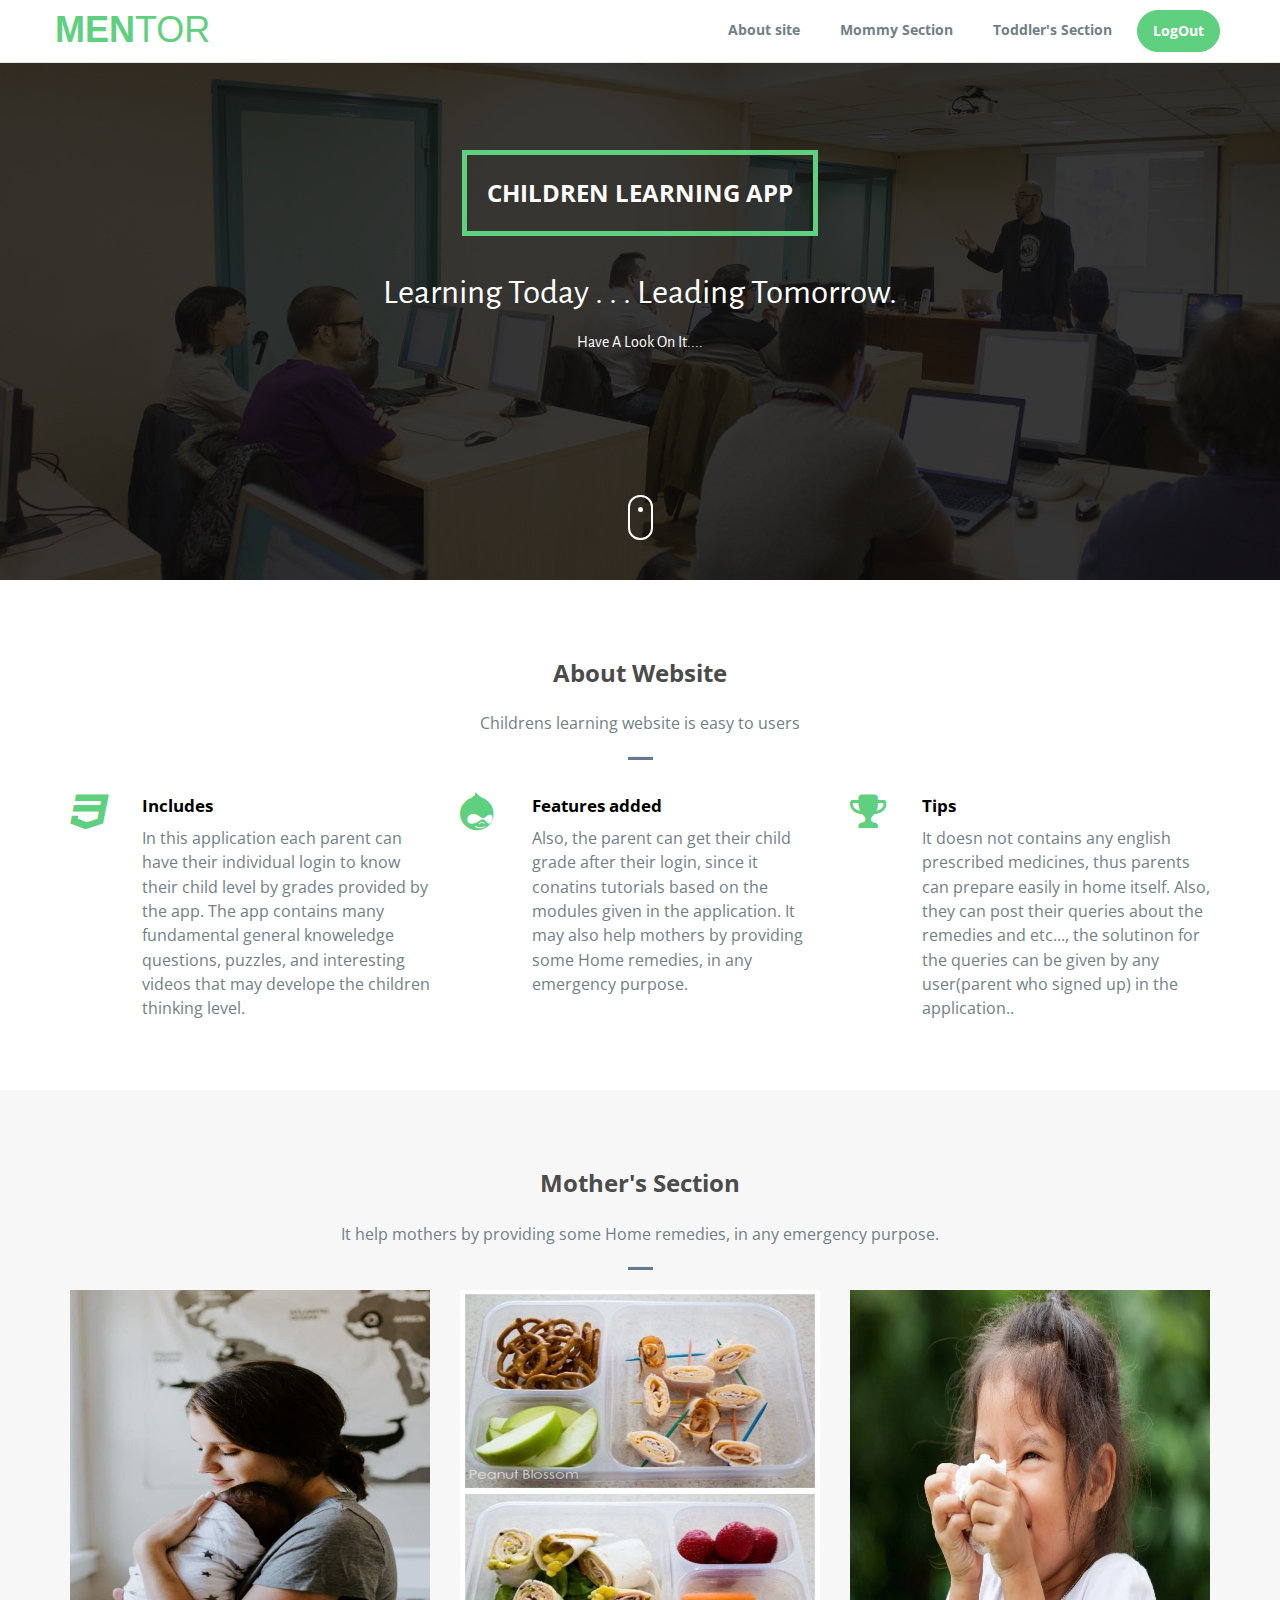
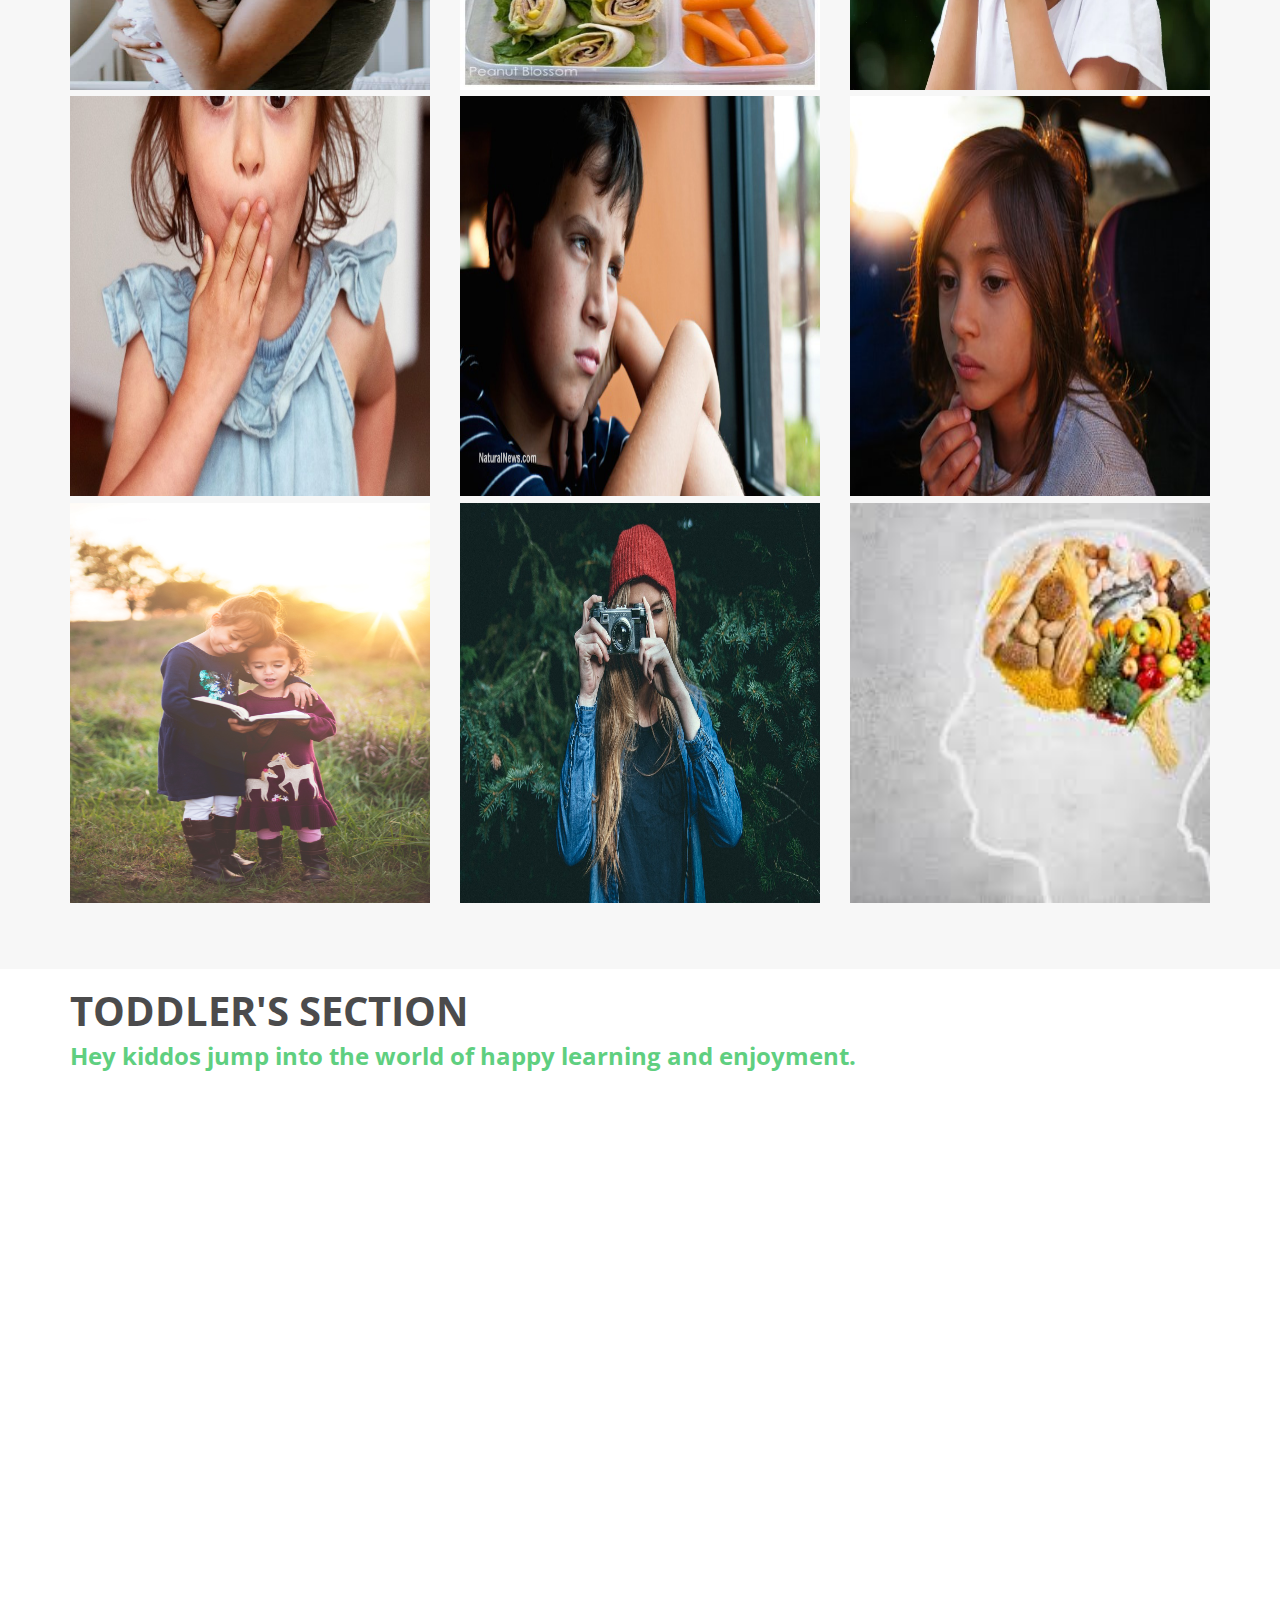
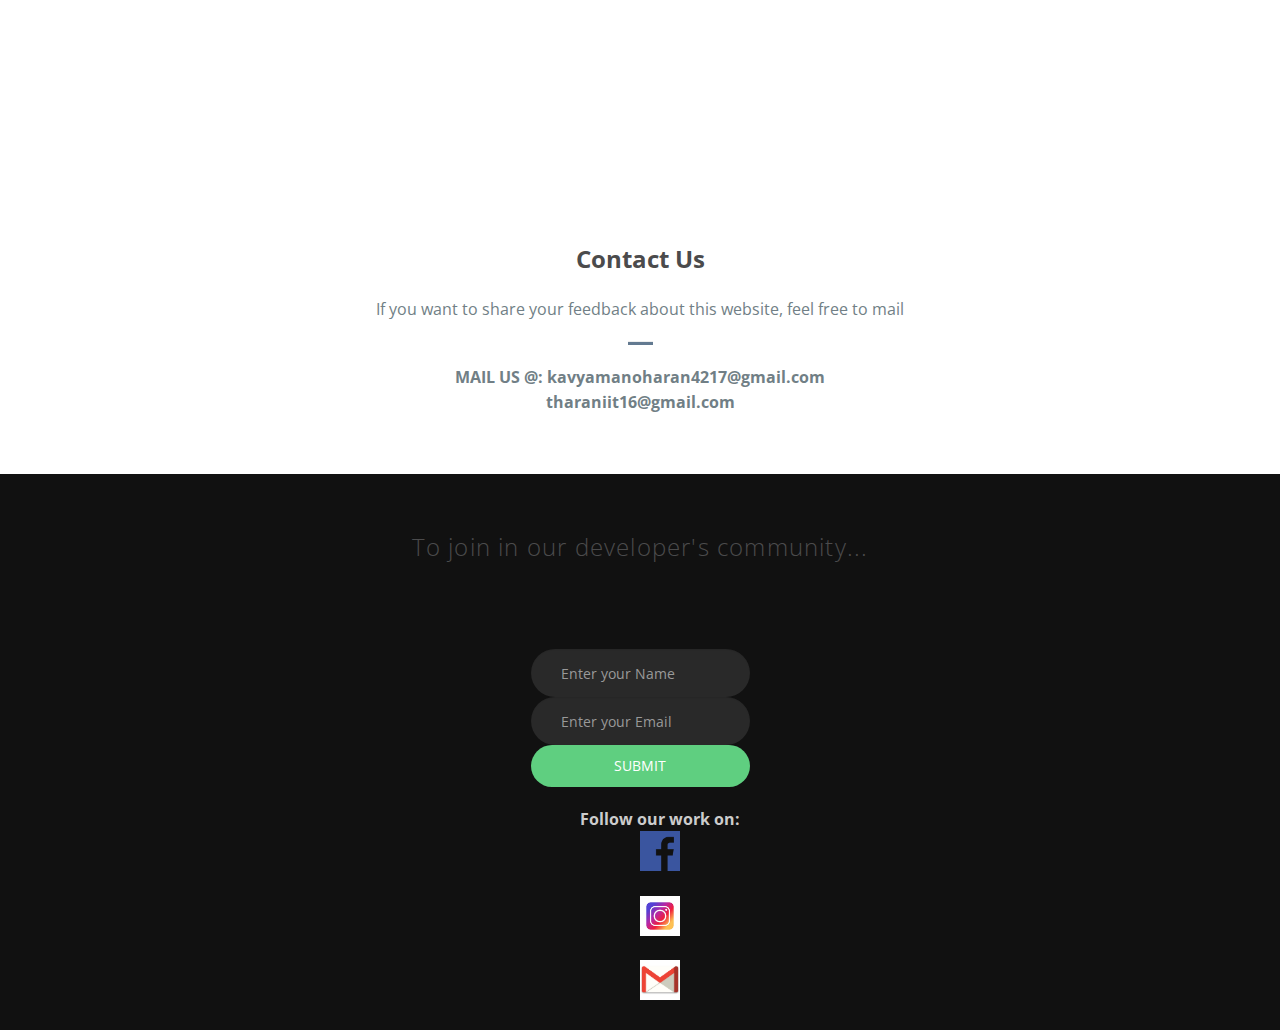
<file: index.html>
<!DOCTYPE html>
<html lang="en">

<head>
  <meta charset="utf-8">
  <meta name="viewport" content="width=device-width, initial-scale=1">
  <title>Child app</title>
  <meta name="description" content="Free Bootstrap Theme by BootstrapMade.com">
  <meta name="keywords" content="free website templates, free bootstrap themes, free template, free bootstrap, free website template">

  <link rel="stylesheet" type="text/css" href="https://fonts.googleapis.com/css?family=Open+Sans|Candal|Alegreya+Sans">
  <link rel="stylesheet" type="text/css" href="css/font-awesome.min.css">
  <link rel="stylesheet" type="text/css" href="css/bootstrap.min.css">
  <link rel="stylesheet" type="text/css" href="css/imagehover.min.css">
  <link rel="stylesheet" type="text/css" href="css/style.css">
  <!-- =======================================================
    Theme Name: Mentor
    Theme URL: https://bootstrapmade.com/mentor-free-education-bootstrap-theme/
    Author: BootstrapMade.com
    Author URL: https://bootstrapmade.com
  ======================================================= -->
</head>

<body>
  <!--Navigation bar-->
  <nav class="navbar navbar-default navbar-fixed-top">
    <div class="container">
      <div class="navbar-header">
        <button type="button" class="navbar-toggle" data-toggle="collapse" data-target="#myNavbar">
          <span class="icon-bar"></span>
          <span class="icon-bar"></span>
          <span class="icon-bar"></span>
        </button>
        <a class="navbar-brand" href="index.html">Men<span>tor</span></a>
      </div>
      <div class="collapse navbar-collapse" id="myNavbar">
        <ul class="nav navbar-nav navbar-right">
          <li><a href="#feature">About site</a></li>
      <!--<li><a href="#" data-target="#login" data-toggle="modal">LogIn</a></li>
      <li><a href="#" data-target="#signup" data-toggle="modal">SignUp</a></li>-->
          <li><a href="#organisations">Mommy Section</a></li>
      <li><a href="#toddler">Toddler's Section</a></li>

          <!--<li><a href="#courses">Courses</a></li>
          <li><a href="#pricing">Pricing</a></li>-->
          
          <li class="btn-trial"><a href="tk1.html">LogOut</a></li>
        </ul>
      </div>
    </div>
  </nav>
  <!--/ Navigation bar-->
  <!--Modal box-->
  <!--/ Modal box-->
  <!--sign up-->
  <!--/ Modal box-->

  <!--Banner-->
  <div class="banner">
    <div class="bg-color">
      <div class="container">
        <div class="row">
          <div class="banner-text text-center">
            <div class="text-border">
              <h2 class="text-dec">CHILDREN LEARNING APP</h2>
            </div>
            <div class="intro-para text-center quote">
              <p class="big-text">Learning Today . . . Leading Tomorrow.</p>
              <p class="small-text">Have A Look On It....</p>
              <!--<a href="#footer" class="btn get-quote">GET A QUOTE</a>-->
            </div>
            <a href="#feature" class="mouse-hover">
              <div class="mouse"></div>
            </a>
          </div>
        </div>
      </div>
    </div>
  </div>
  <!--/ Banner-->
  <!--About us-->
  <section id="feature" class="section-padding">
    <div class="container">
      <div class="row">
        <div class="header-section text-center">
          <h2>About Website</h2>
          <p>Childrens learning website is easy to users</p>
          <hr class="bottom-line">
        </div>
        <div class="feature-info">
          <div class="fea">
            <div class="col-md-4">
              <div class="heading pull-right">
                <h4>Includes</h4>
                <p>In this application each parent can have their individual login to know their child level by grades provided by the app.
The app contains many fundamental general knoweledge questions, puzzles, and interesting videos that may develope the children thinking level.</p>
              </div>
              <div class="fea-img pull-left">
                <i class="fa fa-css3"></i>
              </div>
            </div>
          </div>
          <div class="fea">
            <div class="col-md-4">
              <div class="heading pull-right">
                <h4>Features added</h4>
                <p>Also, the parent can get their child grade after their login, since it conatins tutorials based on the modules given in the application.  
It may also help mothers by providing some Home remedies, in any emergency purpose.</p>
              </div>
              <div class="fea-img pull-left">
                <i class="fa fa-drupal"></i>
              </div>
            </div>
          </div>
          <div class="fea">
            <div class="col-md-4">
              <div class="heading pull-right">
                <h4>Tips</h4>
                <p>It doesn not contains any english prescribed medicines, thus parents can prepare easily in home itself.
Also, they can post their queries about the remedies and etc..., the solutinon for the queries can be given by any user(parent who signed up) in the application..</p>
              </div>
              <div class="fea-img pull-left">
                <i class="fa fa-trophy"></i>
              </div>
            </div>
          </div>
        </div>
      </div>
    </div>
  </section>
  <!--/ About us-->
  <!--mommy section-->
    <section id="organisations" class="section-padding">
    <div class="container">
      <div class="row">
        <div class="header-section text-center">
          <h2>Mother's Section</h2>
          <p> It help mothers by providing some Home remedies, in any emergency purpose.</p>
          <hr class="bottom-line">
        </div>
      </div>
    </div>
    <div class="container">
      <div class="row">
        <div class="col-md-4 ">
          <figure class="imghvr-fold-up">
            <img src="img/kelly-sikkema-1156189-unsplash-685x1024.jpg" class="img-responsive" style=" height: 400px; width: 400px;">
            <figcaption>
              <h3>Sleeping disorder</h3>
              <p>We look extensively at feeding, development, weight gain, and your child’s circadian rhythm to determine the best way to find sleep.

If there is an underlying feeding issue, finding sleep will be a challenge. Lots of tears and feeding may be compromised. We look at the entire picture and if there is something that needs to be addressed prior to working on sleep, we will help you or find you the health professional to address it, then work on sleep together.

This is a vital step for all families looking for sleep because sleep comes easily when we ensure your child is ready for it.

</p>
            </figcaption>
            <a href="#"></a>
          </figure>
        </div>

        <div class="col-md-4 ">
          <figure class="imghvr-fold-up">
            <img src="img/19ef81ca495b3e4f6fd92609fe2be7cd.jpg " class="img-responsive" style=" height: 400px; width: 400px" >
            <figcaption> 
              <h3>Feeding</h3>
              <p>The support component includes us communicating with both you and your child through phone and email to ensure things are going well, sleep and behaviour is improving.

We want to leave your child feeling positive about her newfound sleep habits.
</p>
            </figcaption>
            <a href="#"></a>
          </figure>
        </div>
        <div class="col-md-4 ">
          <figure class="imghvr-fold-up">
            <img src="img/kids-remedies-cold-cough-flu-runny-nose-stomachache-sickness-1024x796.webp" class="img-responsive"  style=" height: 400px; width: 400px;">
            <figcaption>
              <h3>Coughing</h3>
              <p>Push Liquids. Warm or very cold liquids make excellent cough remedies for kids because they thin out mucus, making it easier to cough up. Plus, liquids soothe a raw throat and keep your little one hydrated. Have your child drink ice water, cold or warm juice, or decaffeinated tea mixed with honey.</p>
            </figcaption>
            <a href="#"></a>
          </figure>
        </div>
        <div class="col-md-4">
          <figure class="imghvr-fold-up">
            <img src="img/andre-guerra-676198-unsplash-2056766785-1529544967574.jpg" class="img-responsive" style=" height: 400px;">
            <figcaption>
              <h3>Toothache</h3>
              <p>Floss. Help your child floss to remove any food particles that may be wedged between the teeth and could be causing pain.
Rinse with warm salt water. ...
Use a cold compress. ...
Give the child ibuprofen or acetaminophen. ...
</p>
            </figcaption>
            <a href="#"></a>
          </figure>
        </div>
        <div class="col-md-4 ">
          <figure class="imghvr-fold-up">
            <img src="img/Boy-Teen-Depressed-Sad-Upset.jpg" class="img-responsive"  style=" height: 400px;">
            <figcaption>
              <h3>Fever</h3>
              <p>Place a cool, damp washcloth on your child's forehead while she rests.
Give your child a lukewarm tub bath or a sponge bath. ...
Offer your child plenty of fluids and chilled foods, such as ice pops and yogurt.
</p>
            </figcaption>
            <a href="#"></a>
          </figure>
        </div>
        <div class="col-md-4">
          <figure class="imghvr-fold-up">
            <img src="img/joseph-gonzalez-343348-unsplash.jpg" class="img-responsive"  style=" height: 400px; width: 400px;">
            <figcaption>
              <h3>Cold</h3>
              <p>Push Liquids. Warm or very cold liquids make excellent cough remedies for kids because they thin out mucus, making it easier to cough up. Plus, liquids soothe a raw throat and keep your little one hydrated. Have your child drink ice water, cold or warm juice, or decaffeinated tea mixed with honey.
</p>
            </figcaption>
            <a href="#"></a>
          </figure>
        </div>
          <div class="col-md-4">
          <figure class="imghvr-fold-up">
            <img src="img/ben-white-148435-unsplash.jpg" class="img-responsive"  style=" height: 400px; width: 400px;">
            <figcaption>
              <h3>Indigestion</h3>
              <p>Apple cider vinegar is a wonderful remedy for most ailemnts and indigestion makes the list too.  Add one spoon of the vinegar and honey in a cup of water and mix well.  Give this drink to the affected child.
</p>
            </figcaption>
            <a href="#"></a>
          </figure>
        </div>
        <div class="col-md-4">
          <figure class="imghvr-fold-up">
            <img src="img/course06.jpg" class="img-responsive"  style=" height: 400px; width: 400px;">
            <figcaption>
              <h3>Sore throat</h3>
              <p>Sip warm water/liquids.  Eat cold/frozen liquids.  Gargle with salt water.  Else suck hard candies.
</p>
            </figcaption>
            <a href="#"></a>
          </figure>
        </div>
        <div class="col-md-4">
          <figure class="imghvr-fold-up">
            <img src="img/images.jpg" class="img-responsive"  style=" height: 400px; width: 400px;">
            <figcaption>
              <h3>Nutrition Deficiency</h3>
              <p> Feed them more amount of nutrition rich food.  Apple is the basic food to be given to little toddlers in their growing phase of brain.  Give them more vegetables and more and more of water.
</p>
            </figcaption>
            <a href="#"></a>
          </figure>
        </div>




      </div>
    </div>
  </section>
    <!--/ Cta-->
  <!--work-shop-->
 <!-- <section id="work-shop" class="section-padding">
    <div class="container">
      <div class="row">
        <div class="header-section text-center">
          <h2>Upcoming Workshop</h2>
          <p>Lorem ipsum dolor sit amet, consectetur adipisicing elit. Exercitationem nesciunt vitae,<br> maiores, magni dolorum aliquam.</p>
          <hr class="bottom-line">
        </div>
        <div class="col-md-4 col-sm-6">
          <div class="service-box text-center">
            <div class="icon-box">
              <i class="fa fa-html5 color-green"></i>
            </div>
            <div class="icon-text">
              <h4 class="ser-text">Mentor HTML5 Workshop</h4>
            </div>
          </div>
        </div>
        <div class="col-md-4 col-sm-6">
          <div class="service-box text-center">
            <div class="icon-box">
              <i class="fa fa-css3 color-green"></i>
            </div>
            <div class="icon-text">
              <h4 class="ser-text">Mentor CSS3 Workshop</h4>
            </div>
          </div>
        </div>
        <div class="col-md-4 col-sm-6">
          <div class="service-box text-center">
            <div class="icon-box">
              <i class="fa fa-joomla color-green"></i>
            </div>
            <div class="icon-text">
              <h4 class="ser-text">Mentor Joomla Workshop</h4>
            </div>
          </div>
        </div>
      </div>
    </div>
  </section>
  <!--/ work-shop-->
  <!--Faculity member-->
  <!--<section id="faculity-member" class="section-padding">
    <div class="container">
      <div class="row">
        <div class="header-section text-center">
          <h2>Meet Our Faculty Member</h2>
          <p>Lorem ipsum dolor sit amet, consectetur adipisicing elit. Exercitationem nesciunt vitae,<br> maiores, magni dolorum aliquam.</p>
          <hr class="bottom-line">
        </div>
        <div class="col-lg-4 col-md-4 col-sm-4">
          <div class="pm-staff-profile-container">
            <div class="pm-staff-profile-image-wrapper text-center">
              <div class="pm-staff-profile-image">
                <img src="img/mentor.jpg" alt="" class="img-thumbnail img-circle" />
              </div>
            </div>
            <div class="pm-staff-profile-details text-center">
              <p class="pm-staff-profile-name">Bryan Johnson</p>
              <p class="pm-staff-profile-title">Lead Software Engineer</p>

              <p class="pm-staff-profile-bio">Lorem ipsum dolor sit amet, consectetur adipiscing elit. Donec et placerat dui. In posuere metus et elit placerat tristique. Maecenas eu est in sem ullamcorper tincidunt. </p>
            </div>
          </div>
        </div>
        <div class="col-lg-4 col-md-4 col-sm-4">
          <div class="pm-staff-profile-container">
            <div class="pm-staff-profile-image-wrapper text-center">
              <div class="pm-staff-profile-image">
                <img src="img/mentor.jpg" alt="" class="img-thumbnail img-circle" />
              </div>
            </div>
            <div class="pm-staff-profile-details text-center">
              <p class="pm-staff-profile-name">Bryan Johnson</p>
              <p class="pm-staff-profile-title">Lead Software Engineer</p>

              <p class="pm-staff-profile-bio">Lorem ipsum dolor sit amet, consectetur adipiscing elit. Donec et placerat dui. In posuere metus et elit placerat tristique. Maecenas eu est in sem ullamcorper tincidunt. </p>
            </div>
          </div>
        </div>
        <div class="col-lg-4 col-md-4 col-sm-4">
          <div class="pm-staff-profile-container">
            <div class="pm-staff-profile-image-wrapper text-center">
              <div class="pm-staff-profile-image">
                <img src="img/mentor.jpg" alt="" class="img-thumbnail img-circle" />
              </div>
            </div>
            <div class="pm-staff-profile-details text-center">
              <p class="pm-staff-profile-name">Bryan Johnson</p>
              <p class="pm-staff-profile-title">Lead Software Engineer</p>

              <p class="pm-staff-profile-bio">Lorem ipsum dolor sit amet, consectetur adipiscing elit. Donec et placerat dui. In posuere metus et elit placerat tristique. Maecenas eu est in sem ullamcorper tincidunt. </p>
            </div>
          </div>
        </div>
      </div>
    </div>
  </section>
  <!--/ Faculity member-->
  <!--Testimonial-->
  <!--<section id="testimonial" class="section-padding">
    <div class="container">
      <div class="row">
        <div class="header-section text-center">
          <h2 class="white">See What Our Customer Are Saying?</h2>
          <p class="white">Lorem ipsum dolor sit amet, consectetur adipisicing elit. Exercitationem nesciunt vitae,<br> maiores, magni dolorum aliquam.</p>
          <hr class="bottom-line bg-white">
        </div>
        <div class="col-md-6 col-sm-6">
          <div class="text-comment">
            <p class="text-par">"Proin gravida nibh vel velit auctor aliquet. Aenean sollicitudin, nec sagittis sem"</p>
            <p class="text-name">Abraham Doe - Creative Dırector</p>
          </div>
        </div>
        <div class="col-md-6 col-sm-6">
          <div class="text-comment">
            <p class="text-par">"Proin gravida nibh vel velit auctor aliquet. Aenean sollicitudin, nec sagittis sem"</p>
            <p class="text-name">Abraham Doe - Creative Dırector</p>
          </div>
        </div>
      </div>
    </div>
  </section>-->
  <!--/ Testimonial-->
  <!--Courses-->

  <!--/ Courses-->
  <!--Pricing-->
  
  <!-- Toodlers section-->
    <section id="toddler">
    <div class="container">
      
        <div class="detail-info">
         <hgroup>
              <h3 class="det-txt"> Toddler's Section<h4 class="sm-txt">


         Hey kiddos jump into the world of happy learning and enjoyment. </p>
          </hgroup>
        </div>
      </div>
  </section>
   <div class="row">

  <div class="col-md-4">
  <div class="embed-responsive embed-responsive-16by9">
  <iframe class="embed-responsive-item" src="https://www.youtube.com/embed/Q-ORH9MbVto" allowfullscreen></iframe></div>
  </div>

  <div class="col-md-4">
  <div class="embed-responsive embed-responsive-16by9">
  <iframe class="embed-responsive-item" src="https://www.youtube.com/embed/q3U3XR-pYto" allowfullscreen></iframe></div>
  </div>

  <div class="col-md-4">
  <div class="embed-responsive embed-responsive-16by9">
  <iframe class="embed-responsive-item" src="https://www.youtube.com/embed/8y6RXCCZd1o" allowfullscreen></iframe></div>
  </div>
  

  
<div class="col-md-4">
  <div class="embed-responsive embed-responsive-16by9">
  <iframe class="embed-responsive-item" src="https://www.youtube.com/embed/eQmP9pC7okY" allowfullscreen></iframe></div>
  </div>


<div class="col-md-4">
  <div class="embed-responsive embed-responsive-16by9">
  <iframe class="embed-responsive-item" src="https://www.youtube.com/embed/6VjmKnFlJm0" allowfullscreen></iframe></div>
  </div>

<div class="col-md-4">
  <div class="embed-responsive embed-responsive-16by9">
  <iframe class="embed-responsive-item" src="https://www.youtube.com/embed/T37bGn0N8x4" allowfullscreen></iframe></div>
  </div>

  <div class="col-md-4">
  <div class="embed-responsive embed-responsive-16by9">
  <iframe class="embed-responsive-item" src="https://www.youtube.com/embed/p_0sdXy6Yf4" allowfullscreen></iframe></div>
  </div>

 <div class="col-md-4">
  <div class="embed-responsive embed-responsive-16by9">
  <iframe class="embed-responsive-item" src="https://www.youtube.com/embed/1dttq5p0xUM" allowfullscreen></iframe></div>
  </div>

 <div class="col-md-4">
  <div class="embed-responsive embed-responsive-16by9">
  <iframe class="embed-responsive-item" src="https://www.youtube.com/embed/BEqh-Vw4EP4" allowfullscreen></iframe></div>
  </div>





</div>

  <!--<section id="pricing" class="section-padding">
    <div class="container">
      <div class="row">
        <div class="header-section text-center">
          <h2>Our Pricing</h2>
          <p>Lorem ipsum dolor sit amet, consectetur adipisicing elit. Exercitationem nesciunt vitae,<br> maiores, magni dolorum aliquam.</p>
          <hr class="bottom-line">
        </div>
        <div class="col-md-4 col-sm-4">
          <div class="price-table">
            <!-- Plan  -->
          <!--  <div class="pricing-head">
              <h4>Monthly Plan</h4>
              <span class="fa fa-usd curency"></span> <span class="amount">200</span>
            </div>

            <!-- Plean Detail -->
         <!--   <div class="price-in mart-15">
              <a href="#" class="btn btn-bg green btn-block">PURCHACE</a>
            </div>
          </div>
        </div>
        <div class="col-md-4 col-sm-4">
          <div class="price-table">
            <!-- Plan  -->
            <!--<div class="pricing-head">
              <h4>Quarterly Plan</h4>
              <span class="fa fa-usd curency"></span> <span class="amount">800</span>
            </div>

            <!-- Plean Detail -->
           <!-- <div class="price-in mart-15">
              <a href="#" class="btn btn-bg yellow btn-block">PURCHACE</a>
            </div>
          </div>
        </div>
        <div class="col-md-4 col-sm-4">
          <div class="price-table">
            <!-- Plan  -->
           <!-- <div class="pricing-head">
              <h4>Year Plan</h4>
              <span class="fa fa-usd curency"></span> <span class="amount">1200</span>
            </div>

            <!-- Plean Detail -->
           <!-- <div class="price-in mart-15">
              <a href="#" class="btn btn-bg red btn-block">PURCHACE</a>
            </div>
          </div>
        </div>
      </div>
    </div>
  </section>
  <!--/ Pricing-->
  <!--Contact-->
  <section id="contact" class="section-padding">
    <div class="container">
      <div class="row">
        <div class="header-section text-center">
          <h2>Contact Us</h2>
          <p>If you want to share your feedback about this website, feel free to mail</p>
          <hr class="bottom-line">
        </div>
       <center> <b> MAIL US @: kavyamanoharan4217@gmail.com <br> tharaniit16@gmail.com
       </b>
      </div>
    </div>
  </section>
  <!--/ Contact-->
  <!--Footer-->
  <footer id="footer" class="footer">
    <div class="container text-center">

      <h3>To join in our developer's community...</h3>

      <form class="mc-trial row" action="joiner.php" method="post">
      <center>
     <!-- <table><tr><td>
        
            <input name="name" type="text" name="joinername" id="joinername" placeholder="Enter Your Name" class="form-control" type="text"></td></tr>
          
        <!-- End email input -->
      
          <!--  <td><input name="EMAIL" type="email" name="joinermail" id="joinermail" placeholder="Enter Your email" class="form-control" type="email"></td></tr>
        <!-- End email input -->
        <!--<tr><td>
        
            <input name="submit" type="submit"  value="Submit" class="btn btn-block btn-submit"></td></tr>
             <i class="fa fa-arrow-right"></i>
          </table>-->
          <table>
            <tr><td><input type="text" name="joinername" placeholder="Enter your Name" class="form-control" required></td></tr>
            <br>
            <tr><td><input type="email" name="joinermail" placeholder="Enter your Email" class="form-control" pattern="[a-z0-9._%+-]+@[a-z0-9.-]+\.[a-z]{3}$" required></td></tr>
            <br>
            <tr><td><input type="submit" name="submit" value="Submit" class="btn btn-block btn-submit" ></td></tr>
          </table>
          </center>
      </form>
      <!-- End newsletter-form -->
<div>
<div class="w3agile_social_icons">
          <ul>
            <li class="socios"><b>Follow our work on:</li>
            <li><a href="https://www.facebook.com/tharani.kavya.9" class="w3_agile_facebook"><img height="40px"width="40px"src="img/124010.png" title"FB"></a></li>
            <br>
            <li><a href="https://www.instagram.com/child_app_l/?hl=en" class="w3_agile_dribble"><img height="40px"width="40px"src="img/instagram-icon_1057-2227.jpg" title"INSTA"></a></li>
            <br>
            <li><a href="mailto: tharaniit16@gmail.com" class="w3_agile_dribble"><img height="40px"width="40px"src="img/download.png" title"MAIL"></a></li>
          </ul> 
       
       </div> </div>
      
  <script src="js/jquery.min.js"></script>
  <script src="js/jquery.easing.min.js"></script>
  <script src="js/bootstrap.min.js"></script>
  <script src="js/custom.js"></script>
  <script src="contactform/contactform.js"></script>

</body>

</html>
</file>
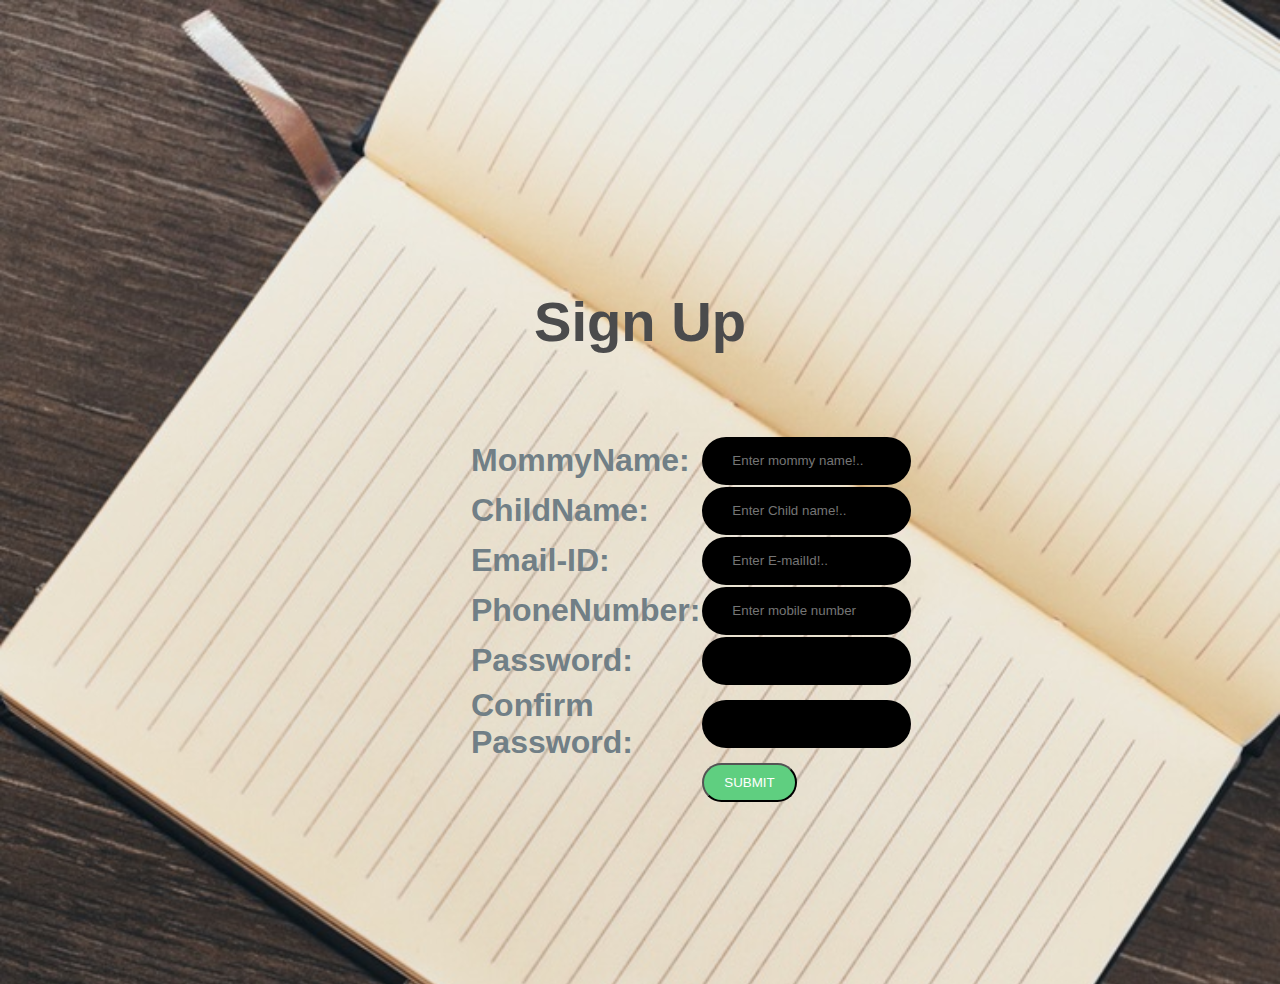
<file: intro.html>
<html>
<head> 
 <link rel="stylesheet" type="text/css" href="intro.css">
 <link rel="stylesheet" type="text/css" href="css/style.css">
  <link rel="stylesheet" type="text/css" href="css/style2.css">  
<script type="text/javascript">
    function validate(){
    x=document.signup.loginpsw.value;
    y=document.signup.loginrpsw.value;
    if(x != y){
    alert("Password does not match");
    return false;
}
}
</script>




</head>
<!--sign up--><body>
<center>

  <div class="modal fade" id="signup" role="dialog">
    <div class="modal-dialog modal-sm">

      <!-- Modal content no 1-->
      <div class="modal-content">
        <div class="modal-header">
          <!--<button type="button" class="close" data-dismiss="modal">&times;</button>-->
          <br><br><br>
           
         <font size="+7"><h3 class="modal-title text-center form-title">Sign Up</h3></font>
        </div>
        <div class="modal-body padtrbl">
          <div class="login-box-body">
          <!-- <b><font size="+5"> <p class="login-box-msg">Create New Account</p></font></b>-->
            <div class="form-group">
              <form name="signup" action="signupValidation.php" onsubmit="return validate()"  method="post">
              <table>
              
                <tr>
                  <td><font size="+3"><b>MommyName:</b></font> </td><td><input type="text" name="signupid" class="form-control"  placeholder="Enter mommy name!.." required></td>
                </tr> 
                <tr>
                  <td><font size="+3"><b>ChildName: </b></font></td><td><input type="text" name="signupid1" class="form-control" placeholder="Enter Child name!.." required></td>
                </tr>
                <tr>
                  <td><font size="+3"><b>Email-ID:</b> </font></td><td>
                    <input type="email" name="signupmail" placeholder="Enter E-mailId!.." class="form-control" pattern="[a-z0-9._%+-]+@[a-z0-9.-]+\.[a-z]{3}$">
                  </td>
                </tr>
                <tr>
                  <td><font size="+3"><b>PhoneNumber:</b></font></td><td><input type="phone" name="signupnum"  class="form-control"placeholder="Enter mobile number" pattern="[6-9]{1}[0-9]{9}"></td>
                </tr>
                <tr>
                  <td><font size="+3"><b>
                 Password: </b></font></td><td><input  type="password" name="loginpsw" class="form-control" required></td>
                  </tr>
                  <tr>
                  <td><font size="+3"><b>Confirm Password:</b></font></td><td> <input  type="password" name="loginrpsw" class="form-control" required></td></tr>
                  
    
                
                <tr>
                  <td></td>
                    <td><b><input type="submit" name="submit" value="Submit" class="btn btn-block btn-submit" ></b>
                  </td>
                </tr>
                
              </table>
                
              </form>
            </div>
           </div>
        </div>
      </div>

    </div>
  </div>
  </center>
  </body>
  <!--/ Modal box-->
  </html>
</file>
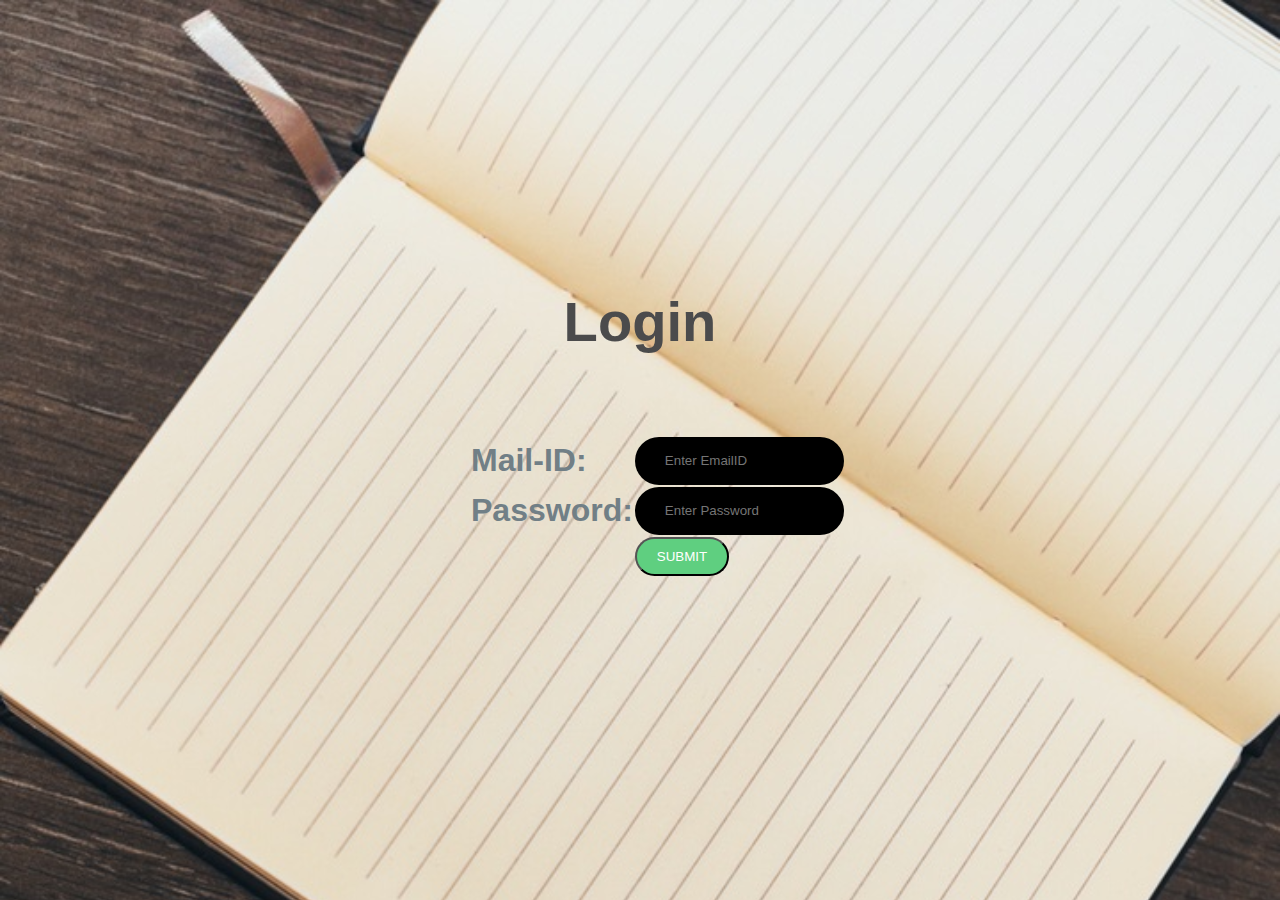
<file: login.html>
<html>
<head> 
 <link rel="stylesheet" type="text/css" href="intro.css"> 
 <link rel="stylesheet" type="text/css" href="css/style.css"> 
  <link rel="stylesheet" type="text/css" href="css/style2.css"> 
 </head>

<body>
<center>

<div class="modal fade" id="login" role="dialog">
    <div class="modal-dialog modal-sm">

      <!-- Modal content no 1-->
      <div class="modal-content">
        <div class="modal-header">
         <!-- <button type="button" class="close" data-dismiss="modal">&times;</button>-->
          <br><br><br>

         <font size="+7"><h3 class="modal-title text-center form-title">Login</h3></font>
        </div>
        <div class="modal-body padtrbl">

          <div class="login-box-body">
            <!--<p class="login-box-msg">Sign in to start your session</p>-->
            <div class="form-group">
              <form name="" id="loginForm" action="login.php" method="post">
                <table>
                  <tr>
                    <td><font size="+3"><b>Mail-ID: </b></font></td>
                    <td>
                      <input type="email" name="loginid" placeholder="Enter EmailID" class="form-control" required>
                    </td>
                  </tr>
                  <tr>
                  <td><font size="+3"><b>Password: </b></font></td><td>
                    <input type="password" name="loginpsw" placeholder="Enter Password" class="form-control" required>
                  </td>
                </tr>
                
                <tr>
                  <td></td><td><b>
                    <input type="submit" name="submit" value="Submit"  class="btn btn-block btn-submit"></b>
                  </td>
                </tr>
                </table>
              </form>
            </div>
          </div>
        </div>
      </div>

    </div>
  </div>
  </center>
  </body>
  </html>
</file>
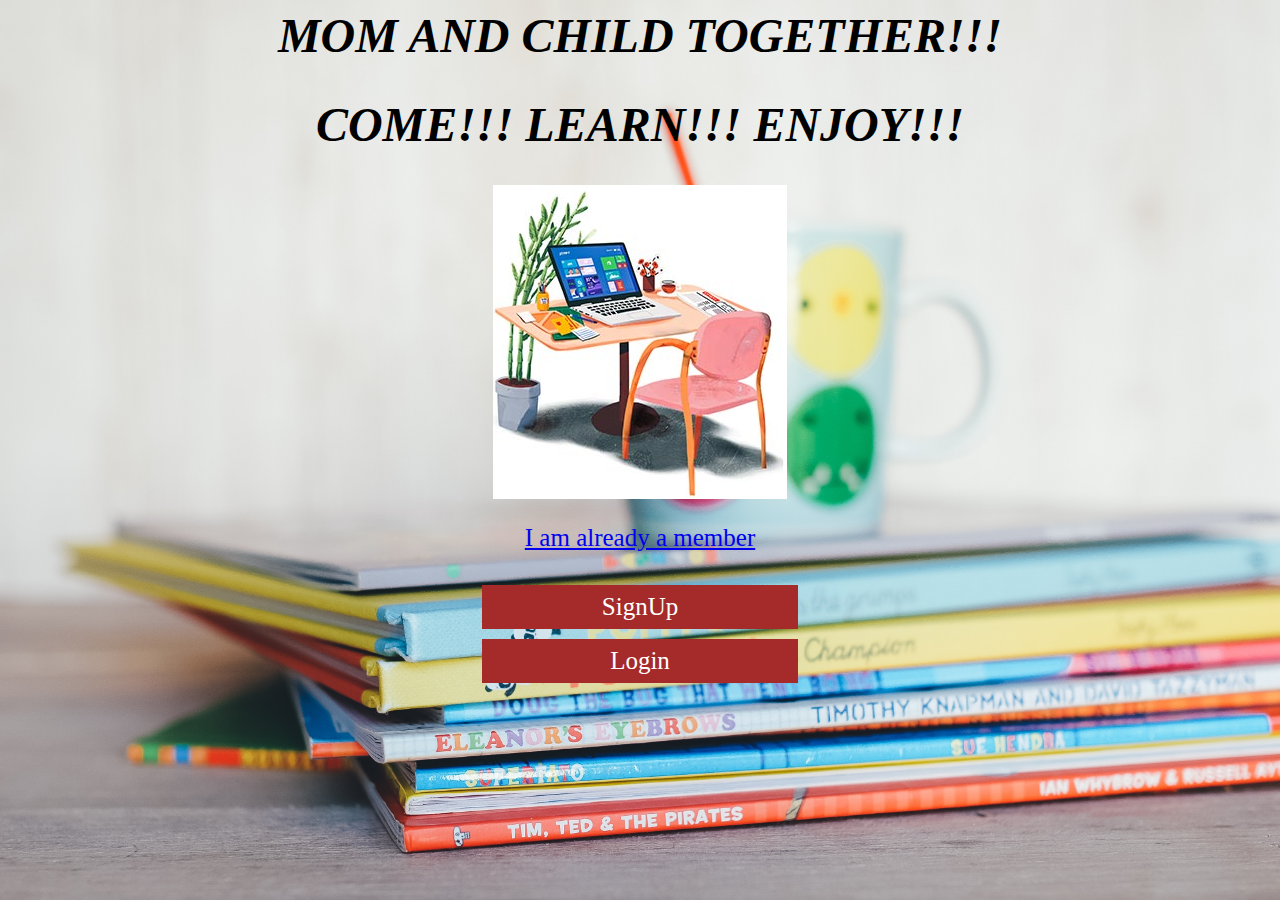
<file: tk1.html>
<html>
<head>
  <title>   Introduction 
  </title>
 <link rel="stylesheet" type="text/css" href="introcp.css"> 
 </head>
<style type="text/css">
		body{
      font-family: Cambria;
      font-size:25px;
      background:url("img/annie-spratt-66432-unsplash.jpg");
      background-size:100%;
      background-repeat: no-repeat;
      background-attachment:fixed;
     }
</style>

<center> <h1> <font size="+10"> <b> <i> MOM AND CHILD TOGETHER!!! </i></b></font></h1>
<center> <h1> <font size= "+10"> <b> <i> COME!!! LEARN!!! ENJOY!!! </i> </b> </font> </h1> 
<div class="signup-image">
                        <figure><img src="img/signup-image.jpg" alt="sing up image"></figure>
                        <a href="login.html" class="signup-image-link">I am already a member</a>
                    </div>
 <div>
 
<br>
 <a href = "intro.html">
 <input type="submit" value="SignUp"></a>
 <br>
 <a href = "login.html">
 <input type="submit" value="Login"></a>

 </div>
</center>
</html>
</file>
<file: intro.css>
body
{
	background-image: url("img/course05.jpg");
	background-repeat:no-repeat;
	background-size:100%;
}
</file>
<file: css/style2.css>
.form-control {
    border-radius: 30px;
    border: none;
    background: black;
    padding-left: 30px;
    color: #e5e6e7;
    margin-bottom: 0;
    height: 48px;
}
.form-control:focus{
    box-shadow: none;
}
</file>
<file: introcp.css>
input[type=button]{
   background-color: Brown;
   padding:8px;
   cursor:pointer;
   border:none;
   margin:5px;
   color:white;
   width: 12%;
   font-family: Clarendon;
   font-size:25px;
   transition: width 2s, height 2s, transform 2s;
} 
 input[type=button]:hover{
background: black;
border-radius: 18px;
 width: 8%;
}

input[type=submit]{
   background-color: Brown;
   padding:8px;
   cursor:pointer;
   border:none;
   margin:5px;
   color:white;
   width: 25%;
   font-family: Clarendon;
   font-size:25px;
   transition: width 2s, height 2s, transform 2s;
} 
 input[type=submit]:hover{
background: black;
border-radius: 18px;
 width: 20%;
}
</file>
<file: css/imagehover.min.css>
/*
 * ImageHover.css - http://www.imagehover.io
 */
 [class*=' imghvr-'],[class^=imghvr-]{position:relative;display:inline-block;margin:0;max-width:100%;background-color:#2266a5;color:#fff;overflow:hidden;-webkit-backface-visibility:hidden;backface-visibility:hidden;-moz-osx-font-smoothing:grayscale;-webkit-transform:translateZ(0);transform:translateZ(0)}[class*=' imghvr-']>img,[class^=imghvr-]>img{vertical-align:top;max-width:100%}[class*=' imghvr-'] figcaption,[class^=imghvr-] figcaption{background-color:#135796;padding:30px;position:absolute;top:0;bottom:0;left:0;right:0;color:#fff}[class*=' imghvr-'] figcaption h1,[class*=' imghvr-'] figcaption h2,[class*=' imghvr-'] figcaption h3,[class*=' imghvr-'] figcaption h4,[class*=' imghvr-'] figcaption h5,[class*=' imghvr-'] figcaption h6,[class^=imghvr-] figcaption h1,[class^=imghvr-] figcaption h2,[class^=imghvr-] figcaption h3,[class^=imghvr-] figcaption h4,[class^=imghvr-] figcaption h5,[class^=imghvr-] figcaption h6{color:#fff}[class*=' imghvr-'] a,[class^=imghvr-] a{position:absolute;top:0;bottom:0;left:0;right:0;z-index:1}[class*=' imghvr-'],[class*=' imghvr-'] *,[class*=' imghvr-'] :after,[class*=' imghvr-'] :before,[class*=' imghvr-']:after,[class*=' imghvr-']:before,[class^=imghvr-],[class^=imghvr-] *,[class^=imghvr-] :after,[class^=imghvr-] :before,[class^=imghvr-]:after,[class^=imghvr-]:before{-webkit-box-sizing:border-box;box-sizing:border-box;-webkit-transition:all .35s ease;transition:all .35s ease}[class*=' imghvr-fade'] figcaption,[class*=' imghvr-fade']:hover>img,[class^=imghvr-fade] figcaption,[class^=imghvr-fade]:hover>img{opacity:0}[class*=' imghvr-fade']:hover figcaption,[class^=imghvr-fade]:hover figcaption{opacity:1}[class*=' imghvr-fade']:hover figcaption,[class*=' imghvr-fade']:hover>img,[class^=imghvr-fade]:hover figcaption,[class^=imghvr-fade]:hover>img{-webkit-transform:translate(0,0);transform:translate(0,0)}.imghvr-fade-in-up figcaption{-webkit-transform:translate(0,15%);transform:translate(0,15%)}.imghvr-fade-in-down figcaption{-webkit-transform:translate(0,-15%);transform:translate(0,-15%)}.imghvr-fade-in-left figcaption{-webkit-transform:translate(-15%,0);transform:translate(-15%,0)}.imghvr-fade-in-right figcaption{-webkit-transform:translate(15%,0);transform:translate(15%,0)}[class*=' imghvr-push-']:hover figcaption,[class^=imghvr-push-]:hover figcaption{-webkit-transform:translate(0,0);transform:translate(0,0)}.imghvr-push-up figcaption{-webkit-transform:translateY(100%);transform:translateY(100%)}.imghvr-push-down figcaption,.imghvr-push-up:hover>img{-webkit-transform:translateY(-100%);transform:translateY(-100%)}.imghvr-push-down:hover>img{-webkit-transform:translateY(100%);transform:translateY(100%)}.imghvr-push-left figcaption{-webkit-transform:translateX(100%);transform:translateX(100%)}.imghvr-push-left:hover>img,.imghvr-push-right figcaption{-webkit-transform:translateX(-100%);transform:translateX(-100%)}.imghvr-push-right:hover>img{-webkit-transform:translateX(100%);transform:translateX(100%)}[class*=' imghvr-slide-']:hover figcaption,[class^=imghvr-slide-]:hover figcaption{-webkit-transform:translate(0,0);transform:translate(0,0)}.imghvr-slide-up figcaption{-webkit-transform:translateY(100%);transform:translateY(100%)}.imghvr-slide-down figcaption{-webkit-transform:translateY(-100%);transform:translateY(-100%)}.imghvr-slide-left figcaption{-webkit-transform:translateX(100%);transform:translateX(100%)}.imghvr-slide-right figcaption{-webkit-transform:translateX(-100%);transform:translateX(-100%)}.imghvr-slide-top-left figcaption{-webkit-transform:translate(-100%,-100%);transform:translate(-100%,-100%)}.imghvr-slide-top-right figcaption{-webkit-transform:translate(100%,-100%);transform:translate(100%,-100%)}.imghvr-slide-bottom-left figcaption{-webkit-transform:translate(-100%,100%);transform:translate(-100%,100%)}.imghvr-slide-bottom-right figcaption{-webkit-transform:translate(100%,100%);transform:translate(100%,100%)}[class*=' imghvr-reveal-']:before,[class^=imghvr-reveal-]:before{position:absolute;top:0;bottom:0;left:0;right:0;content:'';background-color:#135796}[class*=' imghvr-reveal-'] figcaption,[class^=imghvr-reveal-] figcaption{opacity:0}[class*=' imghvr-reveal-']:hover:before,[class^=imghvr-reveal-]:hover:before{-webkit-transform:translate(0,0);transform:translate(0,0)}[class*=' imghvr-reveal-']:hover figcaption,[class^=imghvr-reveal-]:hover figcaption{opacity:1;-webkit-transition-delay:.21s;transition-delay:.21s}.imghvr-reveal-up:before{-webkit-transform:translateY(100%);transform:translateY(100%)}.imghvr-reveal-down:before{-webkit-transform:translateY(-100%);transform:translateY(-100%)}.imghvr-reveal-left:before{-webkit-transform:translateX(100%);transform:translateX(100%)}.imghvr-reveal-right:before{-webkit-transform:translateX(-100%);transform:translateX(-100%)}.imghvr-reveal-top-left:before{-webkit-transform:translate(-100%,-100%);transform:translate(-100%,-100%)}.imghvr-reveal-top-right:before{-webkit-transform:translate(100%,-100%);transform:translate(100%,-100%)}.imghvr-reveal-bottom-left:before{-webkit-transform:translate(-100%,100%);transform:translate(-100%,100%)}.imghvr-reveal-bottom-right:before{-webkit-transform:translate(100%,100%);transform:translate(100%,100%)}[class*=' imghvr-hinge-'],[class^=imghvr-hinge-]{-webkit-perspective:50em;perspective:50em}[class*=' imghvr-hinge-'] figcaption,[class^=imghvr-hinge-] figcaption{opacity:0;z-index:1}[class*=' imghvr-hinge-']:hover img,[class^=imghvr-hinge-]:hover img{opacity:0}[class*=' imghvr-hinge-']:hover figcaption,[class^=imghvr-hinge-]:hover figcaption{opacity:1;-webkit-transition-delay:.21s;transition-delay:.21s}.imghvr-hinge-up img{-webkit-transform-origin:50% 0;-ms-transform-origin:50% 0;transform-origin:50% 0}.imghvr-hinge-up figcaption{-webkit-transform:rotateX(90deg);transform:rotateX(90deg);-webkit-transform-origin:50% 100%;-ms-transform-origin:50% 100%;transform-origin:50% 100%}.imghvr-hinge-up:hover>img{-webkit-transform:rotateX(-90deg);transform:rotateX(-90deg)}.imghvr-hinge-up:hover figcaption{-webkit-transform:rotateX(0);transform:rotateX(0)}.imghvr-hinge-down img{-webkit-transform-origin:50% 100%;-ms-transform-origin:50% 100%;transform-origin:50% 100%}.imghvr-hinge-down figcaption{-webkit-transform:rotateX(-90deg);transform:rotateX(-90deg);-webkit-transform-origin:50% -50%;-ms-transform-origin:50% -50%;transform-origin:50% -50%}.imghvr-hinge-down:hover>img{-webkit-transform:rotateX(90deg);transform:rotateX(90deg);opacity:0}.imghvr-hinge-down:hover figcaption{-webkit-transform:rotateX(0);transform:rotateX(0)}.imghvr-hinge-left img{-webkit-transform-origin:0 50%;-ms-transform-origin:0 50%;transform-origin:0 50%}.imghvr-hinge-left figcaption{-webkit-transform:rotateY(-90deg);transform:rotateY(-90deg);-webkit-transform-origin:100% 50%;-ms-transform-origin:100% 50%;transform-origin:100% 50%}.imghvr-hinge-left:hover>img{-webkit-transform:rotateY(90deg);transform:rotateY(90deg)}.imghvr-hinge-left:hover figcaption{-webkit-transform:rotateY(0);transform:rotateY(0)}.imghvr-hinge-right img{-webkit-transform-origin:100% 50%;-ms-transform-origin:100% 50%;transform-origin:100% 50%}.imghvr-hinge-right figcaption{-webkit-transform:rotateY(90deg);transform:rotateY(90deg);-webkit-transform-origin:0 50%;-ms-transform-origin:0 50%;transform-origin:0 50%}.imghvr-hinge-right:hover>img{-webkit-transform:rotateY(-90deg);transform:rotateY(-90deg)}.imghvr-hinge-right:hover figcaption{-webkit-transform:rotateY(0);transform:rotateY(0)}[class*=' imghvr-flip-'],[class^=imghvr-flip-]{-webkit-perspective:50em;perspective:50em}[class*=' imghvr-flip-'] img,[class^=imghvr-flip-] img{backface-visibility:hidden}[class*=' imghvr-flip-'] figcaption,[class*=' imghvr-flip-']:hover>img,[class^=imghvr-flip-] figcaption,[class^=imghvr-flip-]:hover>img{opacity:0}[class*=' imghvr-flip-']:hover figcaption,[class^=imghvr-flip-]:hover figcaption{opacity:1;-webkit-transition-delay:.13999999999999999s;transition-delay:.13999999999999999s}.imghvr-flip-horiz figcaption{-webkit-transform:rotateX(90deg);transform:rotateX(90deg);-webkit-transform-origin:0 50%;-ms-transform-origin:0 50%;transform-origin:0 50%}.imghvr-flip-horiz:hover img{-webkit-transform:rotateX(-180deg);transform:rotateX(-180deg)}.imghvr-flip-horiz:hover figcaption{-webkit-transform:rotateX(0);transform:rotateX(0)}.imghvr-flip-vert figcaption{-webkit-transform:rotateY(90deg);transform:rotateY(90deg);-webkit-transform-origin:50% 0;-ms-transform-origin:50% 0;transform-origin:50% 0}.imghvr-flip-vert:hover>img{-webkit-transform:rotateY(-180deg);transform:rotateY(-180deg)}.imghvr-flip-vert:hover figcaption{-webkit-transform:rotateY(0);transform:rotateY(0)}.imghvr-flip-diag-1 figcaption{-webkit-transform:rotate3d(1,-1,0,100deg);transform:rotate3d(1,-1,0,100deg)}.imghvr-flip-diag-1:hover>img{-webkit-transform:rotate3d(-1,1,0,100deg);transform:rotate3d(-1,1,0,100deg)}.imghvr-flip-diag-1:hover figcaption{-webkit-transform:rotate3d(0,0,0,0deg);transform:rotate3d(0,0,0,0deg)}.imghvr-flip-diag-2 figcaption{-webkit-transform:rotate3d(1,1,0,100deg);transform:rotate3d(1,1,0,100deg)}.imghvr-flip-diag-2:hover>img{-webkit-transform:rotate3d(-1,-1,0,100deg);transform:rotate3d(-1,-1,0,100deg)}.imghvr-flip-diag-2:hover figcaption{-webkit-transform:rotate3d(0,0,0,0deg);transform:rotate3d(0,0,0,0deg)}[class*=' imghvr-shutter-out-']:before,[class^=imghvr-shutter-out-]:before{background:#135796;position:absolute;content:'';-webkit-transition-delay:105ms;transition-delay:105ms}[class*=' imghvr-shutter-out-'] figcaption,[class^=imghvr-shutter-out-] figcaption{opacity:0;-webkit-transition-delay:0s;transition-delay:0s}[class*=' imghvr-shutter-out-']:hover:before,[class^=imghvr-shutter-out-]:hover:before{-webkit-transition-delay:0s;transition-delay:0s}[class*=' imghvr-shutter-out-']:hover figcaption,[class^=imghvr-shutter-out-]:hover figcaption{opacity:1;-webkit-transition-delay:105ms;transition-delay:105ms}.imghvr-shutter-out-horiz:before{left:50%;right:50%;top:0;bottom:0}.imghvr-shutter-out-horiz:hover:before{left:0;right:0}.imghvr-shutter-out-vert:before{top:50%;bottom:50%;left:0;right:0}.imghvr-shutter-out-vert:hover:before{top:0;bottom:0}.imghvr-shutter-out-diag-1:before{top:50%;bottom:50%;left:-35%;right:-35%;-webkit-transform:rotate(45deg);transform:rotate(45deg)}.imghvr-shutter-out-diag-1:hover:before{top:-35%;bottom:-35%}.imghvr-shutter-out-diag-2:before{top:50%;bottom:50%;left:-35%;right:-35%;-webkit-transform:rotate(-45deg);transform:rotate(-45deg)}.imghvr-shutter-out-diag-2:hover:before{top:-35%;bottom:-35%}[class*=' imghvr-shutter-in-']:after,[class*=' imghvr-shutter-in-']:before,[class^=imghvr-shutter-in-]:after,[class^=imghvr-shutter-in-]:before{background:#135796;position:absolute;content:''}[class*=' imghvr-shutter-in-']:after,[class^=imghvr-shutter-in-]:after{top:0;left:0}[class*=' imghvr-shutter-in-']:before,[class^=imghvr-shutter-in-]:before{right:0;bottom:0}[class*=' imghvr-shutter-in-'] figcaption,[class^=imghvr-shutter-in-] figcaption{opacity:0;z-index:1}[class*=' imghvr-shutter-in-']:hover figcaption,[class^=imghvr-shutter-in-]:hover figcaption{opacity:1;-webkit-transition-delay:.21s;transition-delay:.21s}.imghvr-shutter-in-horiz:after,.imghvr-shutter-in-horiz:before{width:0;height:100%}.imghvr-shutter-in-horiz:hover:after,.imghvr-shutter-in-horiz:hover:before{width:50%}.imghvr-shutter-in-vert:after,.imghvr-shutter-in-vert:before{height:0;width:100%}.imghvr-shutter-in-vert:hover:after,.imghvr-shutter-in-vert:hover:before{height:50%}.imghvr-shutter-in-out-horiz:after,.imghvr-shutter-in-out-horiz:before{width:0;height:100%}.imghvr-shutter-in-out-horiz:hover:after,.imghvr-shutter-in-out-horiz:hover:before{width:100%;opacity:.75}.imghvr-shutter-in-out-vert:after,.imghvr-shutter-in-out-vert:before{height:0;width:100%}.imghvr-shutter-in-out-vert:hover:after,.imghvr-shutter-in-out-vert:hover:before{height:100%;opacity:.75}.imghvr-shutter-in-out-diag-1:after,.imghvr-shutter-in-out-diag-1:before{width:200%;height:200%;-webkit-transition:all .6s ease;transition:all .6s ease;opacity:.75}.imghvr-shutter-in-out-diag-1:after{-webkit-transform:skew(-45deg) translateX(-150%);transform:skew(-45deg) translateX(-150%)}.imghvr-shutter-in-out-diag-1:before{-webkit-transform:skew(-45deg) translateX(150%);transform:skew(-45deg) translateX(150%)}.imghvr-shutter-in-out-diag-1:hover:after{-webkit-transform:skew(-45deg) translateX(-50%);transform:skew(-45deg) translateX(-50%)}.imghvr-shutter-in-out-diag-1:hover:before{-webkit-transform:skew(-45deg) translateX(50%);transform:skew(-45deg) translateX(50%)}.imghvr-shutter-in-out-diag-2:after,.imghvr-shutter-in-out-diag-2:before{width:200%;height:200%;-webkit-transition:all .6s ease;transition:all .6s ease;opacity:.75}.imghvr-shutter-in-out-diag-2:after{-webkit-transform:skew(45deg) translateX(-100%);transform:skew(45deg) translateX(-100%)}.imghvr-shutter-in-out-diag-2:before{-webkit-transform:skew(45deg) translateX(100%);transform:skew(45deg) translateX(100%)}.imghvr-shutter-in-out-diag-2:hover:after,.imghvr-shutter-in-out-diag-2:hover:before{-webkit-transform:skew(45deg) translateX(0);transform:skew(45deg) translateX(0)}[class*=' imghvr-fold'],[class^=imghvr-fold]{-webkit-perspective:50em;perspective:50em}[class*=' imghvr-fold'] img,[class^=imghvr-fold] img{-webkit-transform-origin:50% 0;-ms-transform-origin:50% 0;transform-origin:50% 0}[class*=' imghvr-fold'] figcaption,[class^=imghvr-fold] figcaption{z-index:1;opacity:0}[class*=' imghvr-fold']:hover>img,[class^=imghvr-fold]:hover>img{opacity:0;-webkit-transition-delay:0;transition-delay:0}[class*=' imghvr-fold']:hover figcaption,[class^=imghvr-fold]:hover figcaption{-webkit-transform:rotateX(0) translate3d(0,0,0) scale(1);transform:rotateX(0) translate3d(0,0,0) scale(1);opacity:1;-webkit-transition-delay:.21s;transition-delay:.21s}.imghvr-fold-up>img{-webkit-transform-origin:50% 0;-ms-transform-origin:50% 0;transform-origin:50% 0}.imghvr-fold-up figcaption{-webkit-transform:rotateX(-90deg) translate3d(0,-50%,0) scale(.6);transform:rotateX(-90deg) translate3d(0,-50%,0) scale(.6);-webkit-transform-origin:50% 100%;-ms-transform-origin:50% 100%;transform-origin:50% 100%}.imghvr-fold-up:hover>img{-webkit-transform:rotateX(90deg) scale(.6) translateY(50%);transform:rotateX(90deg) scale(.6) translateY(50%)}.imghvr-fold-down>img{-webkit-transform-origin:50% 100%;-ms-transform-origin:50% 100%;transform-origin:50% 100%}.imghvr-fold-down figcaption{-webkit-transform:rotateX(90deg) translate3d(0,50%,0) scale(.6);transform:rotateX(90deg) translate3d(0,50%,0) scale(.6);-webkit-transform-origin:50% 0;-ms-transform-origin:50% 0;transform-origin:50% 0}.imghvr-fold-down:hover>img{-webkit-transform:rotateX(-90deg) scale(.6) translateY(-50%);transform:rotateX(-90deg) scale(.6) translateY(-50%)}.imghvr-fold-left>img{-webkit-transform-origin:0 50%;-ms-transform-origin:0 50%;transform-origin:0 50%}.imghvr-fold-left figcaption{-webkit-transform:rotateY(90deg) translate3d(-50%,0,0) scale(.6);transform:rotateY(90deg) translate3d(-50%,0,0) scale(.6);-webkit-transform-origin:100% 50%;-ms-transform-origin:100% 50%;transform-origin:100% 50%}.imghvr-fold-left:hover>img{-webkit-transform:rotateY(-90deg) scale(.6) translateX(50%);transform:rotateY(-90deg) scale(.6) translateX(50%)}.imghvr-fold-right{-webkit-perspective:50em;perspective:50em}.imghvr-fold-right>img{-webkit-transform-origin:100% 50%;-ms-transform-origin:100% 50%;transform-origin:100% 50%}.imghvr-fold-right figcaption{-webkit-transform:rotateY(-90deg) translate3d(50%,0,0) scale(.6);transform:rotateY(-90deg) translate3d(50%,0,0) scale(.6);-webkit-transform-origin:0 50%;-ms-transform-origin:0 50%;transform-origin:0 50%}.imghvr-fold-right:hover>img{-webkit-transform:rotateY(90deg) scale(.6) translateX(-50%);transform:rotateY(90deg) scale(.6) translateX(-50%)}.imghvr-zoom-in figcaption{opacity:0;-webkit-transform:scale(.5);transform:scale(.5)}.imghvr-zoom-in:hover figcaption{-webkit-transform:scale(1);transform:scale(1);opacity:1}[class*=' imghvr-zoom-out'] figcaption,[class^=imghvr-zoom-out] figcaption{-webkit-transform:scale(.5);transform:scale(.5);-webkit-transform-origin:50% 50%;-ms-transform-origin:50% 50%;transform-origin:50% 50%;opacity:0}[class*=' imghvr-zoom-out'].hover figcaption,[class*=' imghvr-zoom-out']:hover figcaption,[class^=imghvr-zoom-out].hover figcaption,[class^=imghvr-zoom-out]:hover figcaption{-webkit-transform:scale(1);transform:scale(1);opacity:1;-webkit-transition-delay:.35s;transition-delay:.35s}.imghvr-zoom-out:hover>img{-webkit-transform:scale(.5);transform:scale(.5);opacity:0}.imghvr-zoom-out-up.hover>img,.imghvr-zoom-out-up:hover>img{-webkit-animation:imghvr-zoom-out-up .40249999999999997s linear;animation:imghvr-zoom-out-up .40249999999999997s linear;-webkit-animation-iteration-count:1;animation-iteration-count:1;-webkit-animation-fill-mode:forwards;animation-fill-mode:forwards}@-webkit-keyframes imghvr-zoom-out-up{50%{-webkit-transform:scale(.8) translateY(0);transform:scale(.8) translateY(0);opacity:.5}100%{-webkit-transform:scale(.8) translateY(-150%);transform:scale(.8) translateY(-150%);opacity:.5}}@keyframes imghvr-zoom-out-up{50%{-webkit-transform:scale(.8) translateY(0);transform:scale(.8) translateY(0);opacity:.5}100%{-webkit-transform:scale(.8) translateY(-150%);transform:scale(.8) translateY(-150%);opacity:.5}}.imghvr-zoom-out-down.hover>img,.imghvr-zoom-out-down:hover>img{-webkit-animation:imghvr-zoom-out-down .40249999999999997s linear;animation:imghvr-zoom-out-down .40249999999999997s linear;-webkit-animation-iteration-count:1;animation-iteration-count:1;-webkit-animation-fill-mode:forwards;animation-fill-mode:forwards}@-webkit-keyframes imghvr-zoom-out-down{50%{-webkit-transform:scale(.8) translateY(0);transform:scale(.8) translateY(0);opacity:.5}100%{-webkit-transform:scale(.8) translateY(150%);transform:scale(.8) translateY(150%);opacity:.5}}@keyframes imghvr-zoom-out-down{50%{-webkit-transform:scale(.8) translateY(0);transform:scale(.8) translateY(0);opacity:.5}100%{-webkit-transform:scale(.8) translateY(150%);transform:scale(.8) translateY(150%);opacity:.5}}.imghvr-zoom-out-left.hover>img,.imghvr-zoom-out-left:hover>img{-webkit-animation:imghvr-zoom-out-left .40249999999999997s linear;animation:imghvr-zoom-out-left .40249999999999997s linear;-webkit-animation-iteration-count:1;animation-iteration-count:1;-webkit-animation-fill-mode:forwards;animation-fill-mode:forwards}@-webkit-keyframes imghvr-zoom-out-left{50%{-webkit-transform:scale(.8) translateX(0);transform:scale(.8) translateX(0);opacity:.5}100%{-webkit-transform:scale(.8) translateX(-150%);transform:scale(.8) translateX(-150%);opacity:.5}}@keyframes imghvr-zoom-out-left{50%{-webkit-transform:scale(.8) translateX(0);transform:scale(.8) translateX(0);opacity:.5}100%{-webkit-transform:scale(.8) translateX(-150%);transform:scale(.8) translateX(-150%);opacity:.5}}.imghvr-zoom-out-right.hover>img,.imghvr-zoom-out-right:hover>img{-webkit-animation:imghvr-zoom-out-right .40249999999999997s linear;animation:imghvr-zoom-out-right .40249999999999997s linear;-webkit-animation-iteration-count:1;animation-iteration-count:1;-webkit-animation-fill-mode:forwards;animation-fill-mode:forwards}@-webkit-keyframes imghvr-zoom-out-right{50%{-webkit-transform:scale(.8) translateX(0);transform:scale(.8) translateX(0);opacity:.5}100%{-webkit-transform:scale(.8) translateX(150%);transform:scale(.8) translateX(150%);opacity:.5}}@keyframes imghvr-zoom-out-right{50%{-webkit-transform:scale(.8) translateX(0);transform:scale(.8) translateX(0);opacity:.5}100%{-webkit-transform:scale(.8) translateX(150%);transform:scale(.8) translateX(150%);opacity:.5}}.imghvr-zoom-out-flip-horiz{-webkit-perspective:50em;perspective:50em}.imghvr-zoom-out-flip-horiz figcaption{opacity:0;-webkit-transform:rotateX(90deg) translateY(-100%) scale(.5);transform:rotateX(90deg) translateY(-100%) scale(.5)}.imghvr-zoom-out-flip-horiz.hover>img,.imghvr-zoom-out-flip-horiz:hover>img{-webkit-transform:rotateX(-100deg) translateY(50%) scale(.5);transform:rotateX(-100deg) translateY(50%) scale(.5);opacity:0;-webkit-transition-delay:0;transition-delay:0}.imghvr-zoom-out-flip-horiz.hover figcaption,.imghvr-zoom-out-flip-horiz:hover figcaption{-webkit-transform:rotateX(0) translateY(0) scale(1);transform:rotateX(0) translateY(0) scale(1);opacity:1;-webkit-transition-delay:.35s;transition-delay:.35s}.imghvr-zoom-out-flip-vert{-webkit-perspective:50em;perspective:50em}.imghvr-zoom-out-flip-vert figcaption{opacity:0;-webkit-transform:rotateY(90deg) translate(50%,0) scale(.5);transform:rotateY(90deg) translate(50%,0) scale(.5)}.imghvr-zoom-out-flip-vert.hover>img,.imghvr-zoom-out-flip-vert:hover>img{-webkit-transform:rotateY(-100deg) translateX(50%) scale(.5);transform:rotateY(-100deg) translateX(50%) scale(.5);opacity:0;-webkit-transition-delay:0;transition-delay:0}.imghvr-zoom-out-flip-vert.hover figcaption,.imghvr-zoom-out-flip-vert:hover figcaption{-webkit-transform:rotateY(0) translate(0,0) scale(1);transform:rotateY(0) translate(0,0) scale(1);opacity:1;-webkit-transition-delay:.35s;transition-delay:.35s}.imghvr-blur figcaption{opacity:0}.imghvr-blur:hover>img{-webkit-filter:blur(30px);filter:blur(30px);-webkit-transform:scale(1.2);transform:scale(1.2);opacity:0}.imghvr-blur:hover figcaption{opacity:1;-webkit-transition-delay:.21s;transition-delay:.21s}
</file>
<file: css/style.css>
/*
    Theme Name: Mentor
    Theme URL: https://bootstrapmade.com/mentor-free-education-bootstrap-theme/
    Author: BootstrapMade.com
    Author URL: https://bootstrapmade.com
*/

body {
	font-size: 15px;
    line-height: 1.52;
    color: #717f86;
    font-size: 16px;
	font-family: 'Open Sans', sans-serif;
    font-weight: 400;
}
ol, ul {
	list-style: none;
}
blockquote, q {
	quotes: none;
}
blockquote:before, blockquote:after,
q:before, q:after {
	content: '';
	content: none;
}
table {
	border-collapse: collapse;
	border-spacing: 0;
}
.section-padding{
	padding: 60px 0px;
}
h1, h2, h3, h4, h5, h6{
    font-family: Open Sans, sans-serif;
    font-weight: 700;
    color: #4B4B4C;
}
a{
    color: #5fcf80;
}
a:hover, a:focus{
    color: #5fcf80;
}
/***********************************
Navigation bar
************************************/
.navbar-default .navbar-brand {
    color: #5FCF80;
}
.navbar-default {
    background-color: #ffffff;
}
.course-text{
    padding: 84px;
}
.navbar-default .navbar-nav > li > a {
    color: #717f86;
    font-size: 14px;
    font-weight: 700;
}
.navbar-nav > li > a{
	padding: 0px;
	margin: 10px 5px;
	padding: 10px 15px;
}
.navbar-default .navbar-nav > li > a:focus, .navbar-default .navbar-nav > li > a:hover
{
	color: #5FCF80;
}

.navbar-nav .active a{
    background: none !important;
    color: #5FCF80 !important;
    outline: none;
}

.btn-trial a{
	background-color: #5FCF80;
	border-radius: 25px;
	color: #ffffff !important;
	border: 1px solid #5FCF80;
}
.btn-trial a:hover, .btn-trial a:focus{
	border: 1px solid #5FCF80;
	background-color: #fff;
	color: #5FCF80 !important;
}
.navbar-default .navbar-brand {
    font-family: 'Dosis', sans-serif !important;
    font-weight: 700;
    text-transform: uppercase;
    padding: 0px;
    height: inherit;
    font-size: 36px;
    margin: 20px 0px;
}
.navbar-default .navbar-brand span{
	font-weight: 100 !important;
}
.navbar {
    margin-bottom: 0px;
}
.padding-zero{
	padding: 0px;
}
.mart20{
	margin-top: 20px;
}
/***********************************
Banner
************************************/
.banner{
	background: url('../img/bg-banner.jpg') no-repeat center top;
    background-size: cover;
	min-height: 580px;
    position: relative;
}
.bg-color{
	background-color: RGBA(12, 11, 11, 0.82);
	min-height: 580px;
}
.text-dec{
	font-size: 24px;
	padding: 10px 20px;
    margin: 15px 0;
	text-transform: uppercase;
    color: #fff;
}
.text-border{
	border: 5px solid #5FCF80;
	display: inline-block;
	margin-top: 150px;
}
.intro-para{
	font-family: 'Alegreya Sans', sans-serif;
	font-size: 45px;
	color: #fff;
	margin-top: 30px;
}
.quote .btn{
    background-color:
}
.modal-dialog {
    width: 600px;
    margin: 150px auto;
}
.mouse {
    width: 25px;
    height: 45px;
    border: 2px solid #fff;
    position: absolute;
    bottom: 40px;
    left: 50%;
    margin-left: -12.5px;
    border-radius: 12px;
}
@-webkit-keyframes rotateplane {
    0%   {top:10px;}
    25%  {top:14px;}
    50%  {top:19px;}
    75%  {top:24px;}
    100% {top:28px;}
}
@-moz-keyframes rotateplane {
    0%   {top:10px;}
    25%  {top:14px;}
    50%  {top:19px;}
    75%  {top:24px;}
    100% {top:28px;}
}
@-o-keyframes rotateplane {
    0%   {top:10px;}
    25%  {top:14px;}
    50%  {top:19px;}
    75%  {top:24px;}
    100% {top:28px;}
}
.mouse::after {
    content: "";
    position: absolute;
    height: 5px;
    width: 5px;
    background-color: #fff;
    border-radius: 100%;
    left: 50%;
    top:10px;
    margin-left: -2.5px;
    transition:all 0.3s ease-in;

     -webkit-animation-name: rotateplane; /* Chrome, Safari, Opera */
    -webkit-animation-duration: 2s; /* Chrome, Safari, Opera */
    animation-name: rotateplane;
    animation-duration: 2s;
    animation-iteration-count: infinite;
}
.modal-content h4 {
    font-size: 1.5em;
    font-weight: 700;
}
.login-box-body {
    padding: 15px 30px;
}
.login-box-msg, .register-box-msg {
    margin: 0px;
    text-align: center;
    padding: 0px 20px 20px;
}
.modal-sm {
    width: 400px;
}
.padleft-right{
    padding-left: 5px;
    padding-right: 0px;
}
.big-text{
    font-size: 35px;
}
.small-text{
    font-size: 16px;
}
.quote .btn{
    background-color: #5fcf80;
    color: #fff;
    -webkit-transition: all 0.3s ease-in-out;
  -moz-transition: all 0.3s ease-in-out;
  transition: all 0.3s ease-in-out;
  margin-top: 10px;
}
.quote .btn:hover, .quote .btn:focus{
    background-color: #fff;
    color: #5fcf80;
    border-color: #fff;
     -webkit-transition: all 0.3s ease-in-out;
  -moz-transition: all 0.3s ease-in-out;
  transition: all 0.3s ease-in-out;
}
/***********************************
Features
************************************/
h2{
	font-size: 24px;
	padding-bottom: 15px;
}
.bottom-line{
	width: 25px;
	height: 3px;
	background-color: rgb(99, 122, 145);
}
.fea{
	margin-top: 25px;
}
.fea-img {
  width: 20%;
}
.heading {
    width: 80%;
}
.fea i {
    font-size: 39px;
    color: #5FCF80;
    margin-top: 7px;
}
.heading h4 {
    font-size: 17px;
    line-height: 1.25;
    font-weight: 700;
    color: #000;
    margin: 10px 0px;
    text-align: left;
}
.heading p {
  text-align: left;
}
/***********************************
 Organisations
************************************/
#organisations{
    background-color: rgb(247, 247, 247);
}
.orga-stru
{
    background-color: #5FCF80;
    width: 109px;
    height: auto;
    padding: 10px 10px 25px 10px;
    text-align: center;
    border-radius: 0px 80px 99px 99px;
    -moz-border-radius: 0px 80px 99px 99px;
    -webkit-border-radius: 0px 80px 99px 99px;
    -o-border-radius: 0px 80px 99px 99px;
}
.orga-stru h3 {
    font-size: 36px;
    color: white;
    font-weight: bold;
}
.orga-stru p {
    font-size: 14px;
    color: white;
    font-weight: normal;
    line-height: 20px;
    padding-top: 15px;
}
.orga-stru i
{
    font-size: 150px;
    margin-top: 35px;
    color: rgb(255, 255, 255);
}
h3.det-txt {
    font-size: 40px;
    font-weight: bold;
    text-transform: uppercase;
}
h4.sm-txt {
    color: #5FCF80;
    font-size: 24px;
}
p.det-p {
    padding: 40px 0px;
}
#pricing{
    background: rgb(247, 247, 247);
}
/***********************************
Cta
************************************/
#cta-2{
    padding: 140px 0;
}
.cta-2-txt {
    font-size: 24px;
    padding-bottom: 15px;
    text-align: center;
    margin: 0 auto;
    line-height: 34px !important;
}
.cta-2-form input[type="email"] {
    border: 0px solid #CCC;
    padding: 13px 40px;
    font-size: 18px;
    color: #2b5d83;
    font-weight: 100;
    min-width: 280px;
    margin-left: -4px;
    margin-bottom: 2px;
    border: 1px solid #5fcf80;
    background-color: rgb(247, 247, 247);
    border-radius: 30px 0px 0px 30px;
}
.cta-2-form-submit-btn {
    font-size: 18px;
    text-transform: capitalize;
    color: #fff;
    background-color: #5fcf80;
    border: 2px solid #fff;
    padding: 14px 30px;
    margin-left: -4px;
    transition: all 0.3s;
    -moz-transition: all 0.3s;
    -webkit-transition: all 0.3s;
    -o-transition: all 0.3s;
    border-width: 1px 1px 1px 0px;
    border-radius: 0px 30px 30px 0px;
}
/***********************************
Work Shop
************************************/
#work-shop {
    background-color: rgb(247, 247, 247);
}
.service-box{
    background: #fff;
    padding: 60px 30px 80px;
    box-shadow: 0px 0px 1px 1px rgba(0,0,0,0.1);
}
.icon-box i {
    color: #5FCF80;
    font-size: 65px;
}
.ser-text {
    font-size: 24px;
}
.icon-box, .icon-text {
    padding: 20px 0px 0px;
}
/***********************************
Mentor Team
************************************/
.pm-staff-profile-image{
  width: 150px;
  height: 150px;
  background-color: #C6C6C6;
  border-radius: 50%;
  display: inline-block;
}
.pm-staff-profile-details {
    padding: 20px 20px;
}
.pm-staff-profile-name {
    font-size: 24px;
    text-transform: capitalize;
    color: #2b5d83;
}
.pm-staff-profile-title {
    text-transform: capitalize;
    color: #4b4b4b;
    font-weight: 500;
    padding: 12px 0px;
}
.pm-staff-profile-bio {
  text-transform: capitalize;
  color: #4b4b4b;
  font-weight: 100;
}
/***********************************
Testimonial
************************************/
#testimonial{
    background-color: #111;
}
.bg-white{
    background-color: #fff !important;
}
.text-comment{
  background-color: rgb(255, 255, 255);
  padding: 20px;
}
.text-par{
  font-size: 20px;
  padding-bottom: 15px;
}
/***********************************
Course
************************************/
[class*=" imghvr-"] figcaption, [class^="imghvr-"] figcaption {
    background-color: #5FCF80;
}
[class*=" imghvr-"], [class^="imghvr-"] {
    background-color: #5FCF80;
    color: #fff;
}
/***********************************
Price Table
************************************/
.price-table {
    box-shadow: 0px 0px 1px 0px RGBA(0, 0, 0, 0.4);
    position: relative;
}
.price-table .pricing-head {
    background: #fff;
    padding: 40px;
    text-align: center;
}
.price-table .pricing-head h4 {
    font-size: 22px;
    color: #232c3b;
    margin-top: 0px;
    letter-spacing: 1px;
    border-bottom: 1px solid #232c3b;
    padding-bottom: 20px;
}
.pricing-head .amount {
    font-size: 60px;
    font-weight: bold;
}
.pricing-head .curency {
    display: inline-block;
    position: relative;
    top: -30px;
    font-size: 20px;
}
.price-in {
    background: #fff;
    text-align: center;
}
.btn-bg {
    border: 0px;
    border-radius: 0px;
    color: #fff !important;
    padding: 20px 0px;
    font-weight: bold !important;
    font-size: 14px;
    background-color: #5fcf80;
}
/***********************************
Contact Us
************************************/
.contact form .form {
    width: 100%;
    height: auto;
    padding: 15px 15px 12px;
    font-size: 18px;
    margin-bottom: 18px;
    color: #7f7f7f;
    letter-spacing: 0.5px;
}
#contact .form-control {
    background: #fafafa;
    border: 1px solid rgba(119, 81, 81, 0.34);
    width: 100%;
	margin-bottom: 15px;
    border-radius: 0;

}
.textarea {
    height: 228px;
    max-width: 100%;
    max-height: 229px;
}
.light {
    font-weight: 100;
}
.white{
    color: #fff !important;
}

.validation {
    color: red;
    display:none;
    margin: 0 0 20px;
    font-weight:400;
    font-size:13px;
}

#sendmessage {
    color: green;
    border:1px solid green;
    display:none;
    text-align:center;
    padding:15px;
    font-weight:600;
    margin-bottom:15px;
}

#errormessage {
    color: red;
    display:none;
    border:1px solid red;
    text-align:center;
    padding:15px;
    font-weight:600;
    margin-bottom:15px;
}

#sendmessage.show, #errormessage.show, .show {
	display:block;
}
/***********************************
Footer
************************************/
.footer {
    padding: 60px 0 20px;
    background: #111;
    color: #ccc;
}
.footer a {
    color: #fff;
}

.footer h3{
	font-weight: 300;
	letter-spacing: 0.05em;
	margin: 0 0 40px;
	font-size: 24px;
}
.footer .form-control {
    border-radius: 30px;
    border: none;
    background: rgba(255,255,255,.1);
    padding-left: 30px;
    color: #e5e6e7;
    margin-bottom: 0;
    height: 48px;
}
.footer .social-links li a {
    color: #fff;
    font-size: 32px;
    line-height: 50px;
    border-radius: 50%;
    text-align: center;
    -webkit-transition: all .3s ease-out;
    transition: all .3s ease-out;
}
.footer .social-links li {
    display: inline-block;
    margin: 0 25px 25px;
    -webkit-transition: all .3s ease-out;
    transition: all .3s ease-out;
}
.footer .mc-trial {
    margin: 20px 0;
}
.footer .social-links {
    list-style: none;
    padding: 0;
    margin: 30px 0 40px;
    padding: 40px 0 0;
    border-bottom: 1px solid rgba(255,255,255,0.2);
}
.btn-submit:hover, .btn-submit:focus{
    background-color: #5fcf80;
    color: #fff;
}
.btn-submit{
	padding: 14px 12px;
	border-radius: 50px;
	text-transform: uppercase;
    background-color: #5fcf80;
    color: #fff;
}
.btn-submit i{
	padding-left: 8px;
}

.btn-sec {
    margin-top: 20px;
}
.ser-btn {
    padding: 10px 18px;
    border: 0px;
    background-color: #222935;
    color: #fff;
    border-radius: 3px;
    display: inline-block;
    margin-bottom: 20px;
}
.mem-info{
    padding: 45px 10px 0px;
    background-color: #eee;
}
.mem-info h4 {
    font-size: 18px;
    padding: 10px 0px;
}
.mem-info h3{
    font-size: 24px;
    padding: 15px 0px;
}
.mem-info h5
{
    margin-top: 10px;
    margin-bottom: 10px;
}
.mem-info p {
    margin: 0 0 10px;
}
.agent-social li {
    display: inline-block;
    padding: 0px 10px 0px 0px;
    margin-bottom: 10px;
}
.btn {
    padding: 10px 20px;
}
.light-form-button{
    background: #5fcf80;
    border: 1px solid rgba(119, 81, 81, 0.34);
    width: 24%;
    padding: 10px 10px;
    margin-bottom: 15px;
    color: #fff;: #fafafa;
    border: 1px solid rgba(119, 81, 81, 0.34);
    width: 24%;
    margin-bottom: 15px;
     -webkit-transition: all 0.3s ease-in-out;
  -moz-transition: all 0.3s ease-in-out;
  transition: all 0.3s ease-in-out;
}
.btn-green, .btn-green:hover{
    background-color: #5fcf80;
    color: #fff;
}
.footer .form-control:focus{
    box-shadow: none;
}
/***********************************
************************************
Responsive media queries
************************************
***********************************/
@media (min-width: 769px) and (max-width: 980px) {
    .ser-text {
    font-size: 20px;
    }
    .service-box, .feature-info, .orga-stru{
        margin-bottom: 30px;
    }
    .pricing-head .amount {
    font-size: 51px;
    }
    .price-table .pricing-head h4 {
    font-size: 18px;
    }
}
@media (min-width: 451px) and (max-width: 768px) {
    .ser-text {
    font-size: 20px;
    }
    .service-box, .feature-info{
        margin-bottom: 30px;
    }

    .pricing-head .amount {
    font-size: 51px;
    }
    .price-table .pricing-head h4 {
    font-size: 18px;
    }
}
@media (min-width: 20px) and (max-width: 450px) {
    .text-dec {
    font-size: 20px;
    }
    .big-text {
    font-size: 30px;
    }
    .small-text {
    font-size: 14px;
    }
    .intro-para {
    font-size: 30px;
    }
    .header-section p{
        font-size: 14px;
    }
    .heading {
    margin-bottom: 20px;
    }
    .orga-stru i {
    font-size: 92px;
    }
    .orga-stru {
    padding: 5px 5px 15px 5px;
    width: 75px;
    margin-bottom: 20px;
    }
    .orga-stru h3 {
    font-size: 28px;
    }
    .orga-stru p {
    font-size: 13px;
    }
    h3.det-txt {
    font-size: 28px;
    }
    .cta-2-txt {
    font-size: 20px;
    }
    .service-box, .text-comment, .price-table{
        margin-bottom: 30px;
    }
    .contact-form-button{
        width: 40%;
    }
    .footer .social-links li {
    margin: 0 5px 25px;
    }
    .cta-2-form-submit-btn {
    font-size: 10px;
    }
    .cta-2-form input[type="email"] {
    padding: 13px 10px;
    font-size: 10px;
    min-width: 187px;
    }
    .modal-sm {
    width: 300px;
    }
    .login-box-body {
    padding: 15px 20px;
    }
    .navbar-default .navbar-brand{
        margin-left: 10px;
    }
    .navbar-default .navbar-nav > li > a{
        text-align: center;
    }
}
</file>
